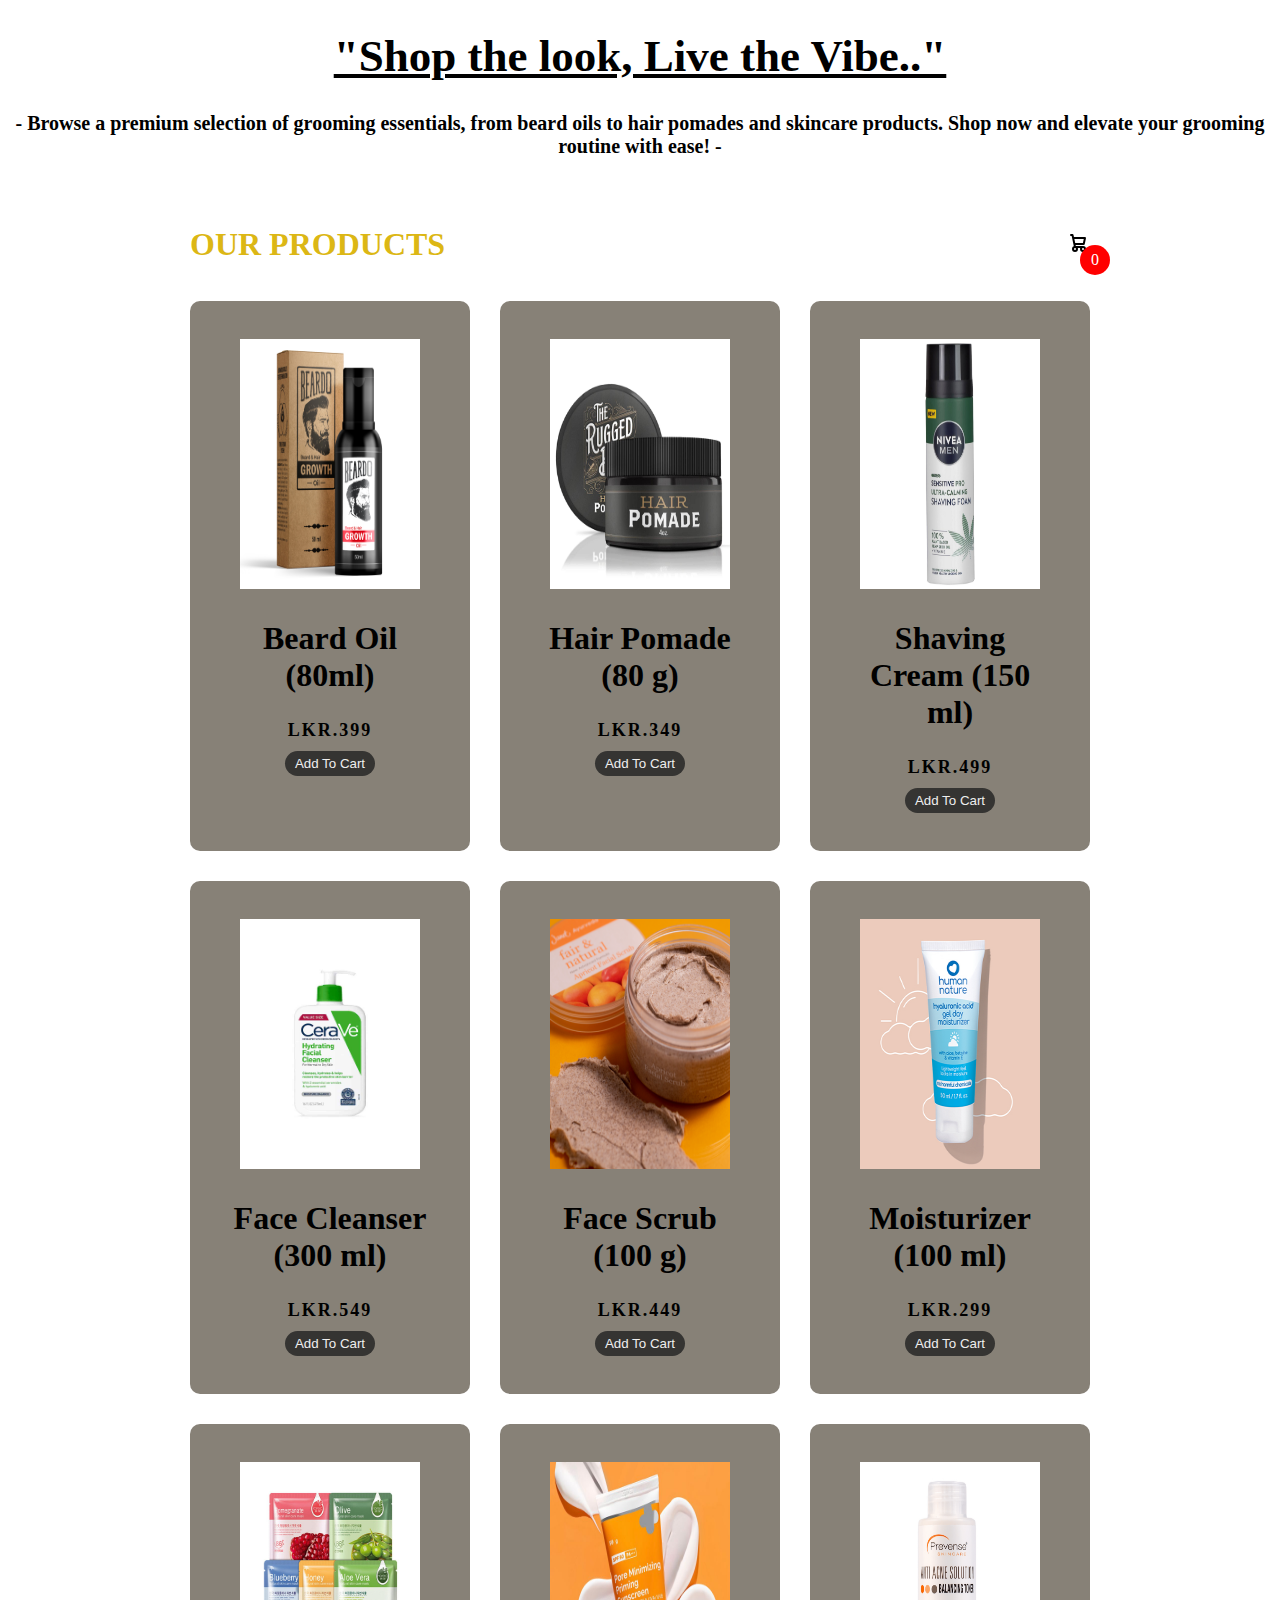
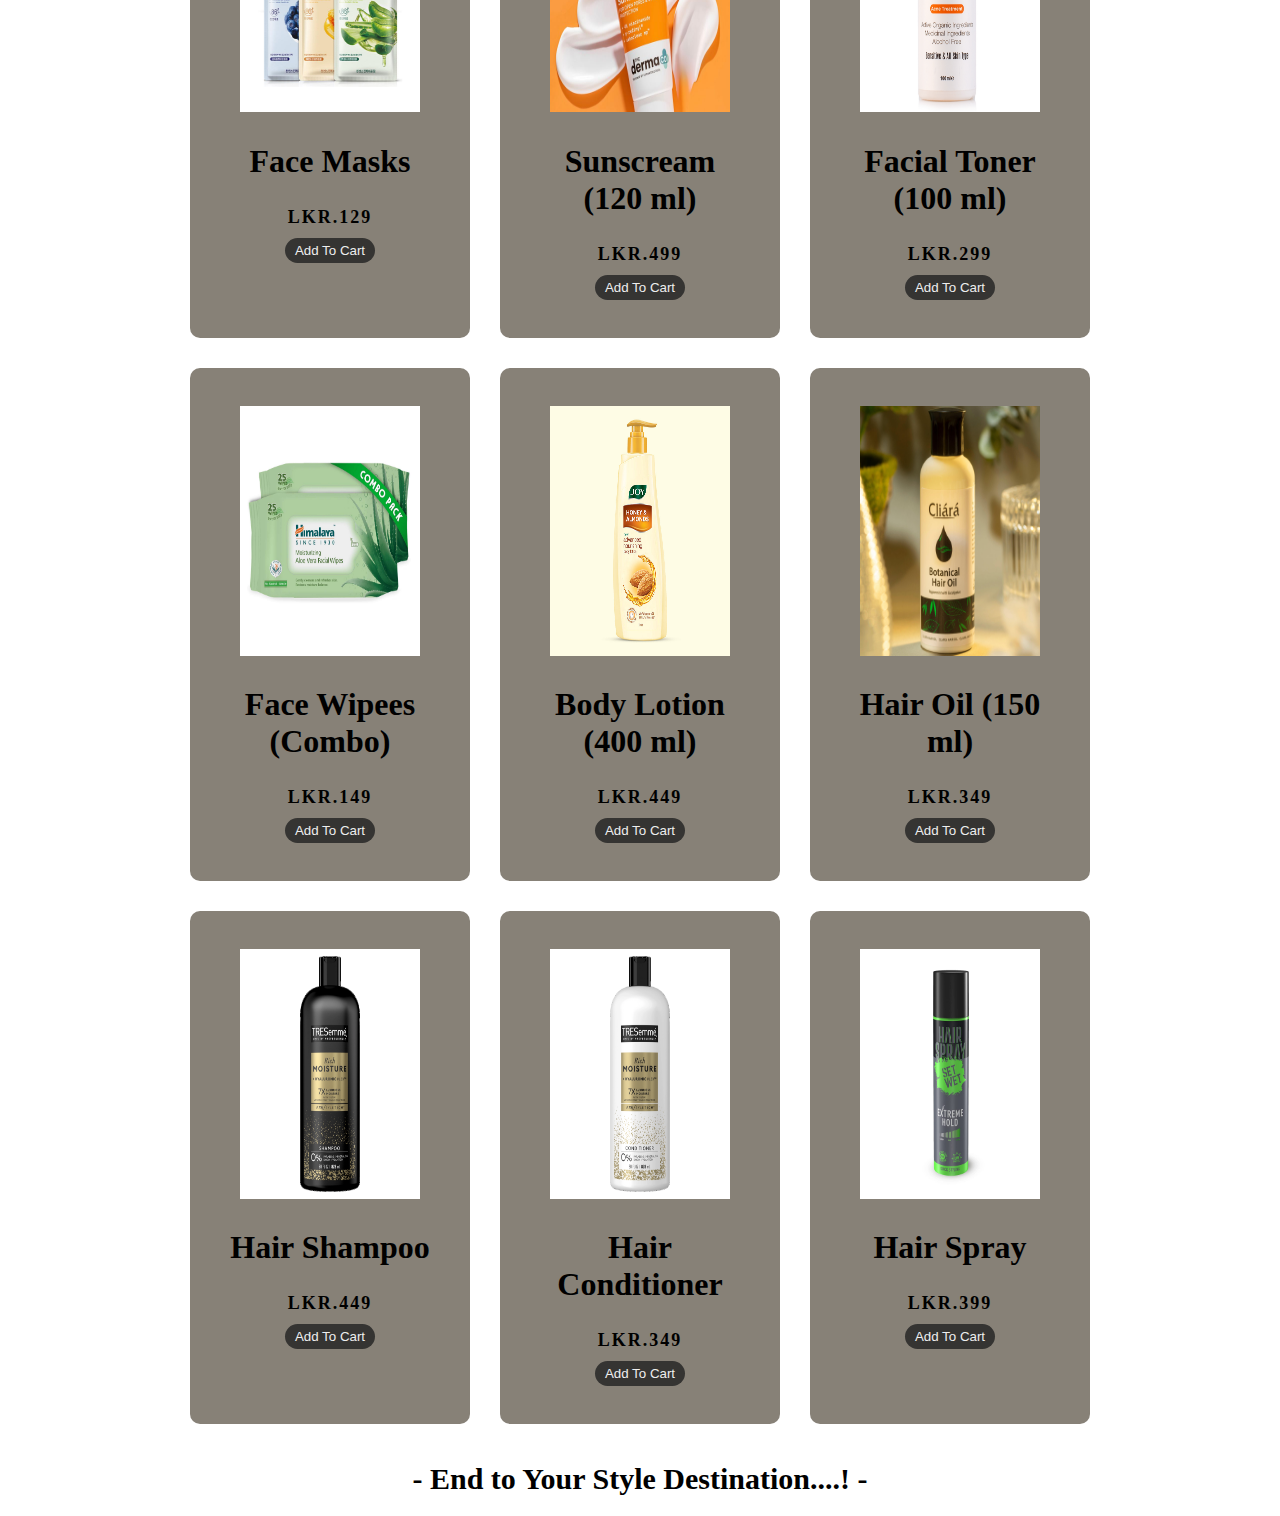
<file: shop.html>
<!DOCTYPE html>
<html lang="en">
<head>
    <meta charset="UTF-8">
    <meta name="viewport" content="width=device-width, initial-scale=1.0">
    <title>Document</title>
    <link rel="stylesheet" href="./assets/css/shop.css">
</head>


<h1 class="shop-header" style="font-size: 45px; font-weight: bold; text-decoration: underline; font-family: Georgia, 'Times New Roman', Times, serif; text-align: center;">"Shop the look, Live the Vibe.."</h1>
<p style="font-size: 20px; font-weight: bold; font-family:'Times New Roman', Times, serif, 'Times New Roman', Times, serif; text-align: center;">- Browse a premium selection of grooming essentials, from beard oils to hair pomades and skincare products.
    Shop now and elevate your grooming routine with ease! -</p>
    <br>

<body class="shopping-body">
    <div class="shopping-container">
        <header>
            <div class="shopping-title">OUR PRODUCTS</div>
            <div class="shopping-cart-icon">
                <svg  aria-hidden="true" xmlns="http://www.w3.org/2000/svg" width="24" height="24" fill="none" viewBox="0 0 24 24">
                    <path stroke="currentColor" stroke-linecap="round" stroke-linejoin="round" stroke-width="2" d="M5 4h1.5L9 16m0 0h8m-8 0a2 2 0 1 0 0 4 2 2 0 0 0 0-4Zm8 0a2 2 0 1 0 0 4 2 2 0 0 0 0-4Zm-8.5-3h9.25L19 7H7.312"/>
                  </svg>
                <span>0</span>
            </div>
        </header>
        <br>
        <div class="product-list">
            <div class="product-item">
                <img src="./assets/images/Beardoil.jpg">
                <h2>Beard Oil  (80ml)</h2>
                <div class="product-price">LKR.399.00</div>
                <br>
                <button class="button">
                    Add to Card
                </button>
            </div>
            <div class="product-item">
                <img src="./assets/images/Hairpomade.jpg">
                <h2>Hair Pomade (80 g)</h2>
                <div class="product-price">LKR.349.00</div>
                <br>
                <button class="button">
                    Add to Card
                </button>
            </div>
            <div class="product-item">
                <img src="./assets/images/Shaving.jpg">
                <h2>Shaving Cream (150 ml)</h2>
                <div class="product-price">LKR.499.00</div>
                <br>
                <button class="button">
                    Add to Card
                </button>
            </div>
            <div class="product-item">
                <img src="./assets/images/Hair Shampoo.png">
                <h2>Hair Shampoo</h2>
                <div class="product-price">LKR.449.00</div>
                <br>
                <button class="button">
                    Add to Card
                </button>
            </div>
            <div class="product-item">
                <img src="./assets/images/Hair conditioner.png">
                <h2>Hair Conditioner</h2>
                <div class="product-price">LKR.349.00</div>
                <br>
                <button class="button">
                    Add to Card
                </button>
            </div>
            <div class="product-item">
                <img src="./assets/images/Hair Spray.jpg">
                <h2>Hair Spary</h2>
                <div class="product-price">LKR.399.00</div>
                <br>
                <button class="button">
                    Add to Card
                </button>
            </div>
            <div class="product-item">
                <img src="./assets/images/FacialCleanser.jpg">
                <h2>Face Cleanser (300 ml)</h2>
                <div class="product-price">LKR.549.00</div>
                <br>
                <button class="button">
                    Add to Card
                </button>
            </div>
            <div class="product-item">
                <img src="./assets/images/Scrub.png">
                <h2>Face Scrub (100 g)</h2>
                <div class="product-price">LKR.449.00</div>
                <br>
                <button class="button">
                    Add to Card
                </button>
            </div>
            <div class="product-item">
                <img src="./assets/images/Moisture.jpg">
                <h2>Moisturizer (100 ml)</h2>
                <div class="product-price">LKR.449.00</div>
                <br>
                <button class="button">
                    Add to Card
                </button>
            </div>
            <div class="product-item">
                <img src="./assets/images/Facemask.jpg">
                <h2>Face Masks</h2>
                <div class="product-price">LKR.129.00</div>
                <br>
                <button class="button">
                    Add to Card
                </button>
            </div>
            <div class="product-item">
                <img src="./assets/images/Sun.jpg">
                <h2>Sunscream (120 ml)</h2>
                <div class="product-price">LKR.499.00</div>
                <br>
                <button class="button">
                    Add to Card
                </button>
            </div>
            <div class="product-item">
                <img src="./assets/images/Torner.png">
                <h2>Facial Toner  (100 ml)</h2>
                <div class="product-price">LKR.299.00</div>
                <br>
                <button class="button">
                    Add to Card
                </button>
            </div>
            <div class="product-item">
                <img src="./assets/images/Wipes.jpg">
                <h2>Face Wipees (Combo)</h2>
                <div class="product-price">LKR.149.00</div>
                <br>
                <button class="button">
                    Add to Card
                </button>
            </div>
            <div class="product-item">
                <img src="./assets/images/Bodylotion.jpg">
                <h2>Body Lotion (400 ml)</h2>
                <div class="product-price">LKR.449.00</div>
                <br>
                <button class="button">
                    Add to Card
                </button>
            </div>
            <div class="product-item">
                <img src="./assets/images/Oil.jpg">
                <h2>Hair-Oil (150 ml)</h2>
                <div class="product-price">LKR.349.00</div>
                <br>
                <button class="button">
                    Add to Card
                </button>
            </div>
        </div>
    </div>
    <div class="shopping-cart-tab">
        <h1><strong>Shopping Card</strong></h1>
        <div class="cart-item-list"></div>
        <div class="shopping-buttons">
           
            <button class="cart-close-btn">CLOSE</button>
            <button class="cart-checkout-btn">Check Out</button>
           
           
        </div>
    </div>
    <br>
    <h1 class="shop-footer" style="font-size: 30px; font-weight: bold; font-family: Georgia, 'Times New Roman', Times, serif; text-align: center;">- End to Your Style Destination....! -</h1>

    <script src="./assets/js/shop.js"></script>
</body>
</html>
</file>
<file: assets/css/shop.css>
.shopping-body {
    margin: 0;
    font-family: Poppins;
}
.shopping-container {
    width: 900px;
    margin: auto;
    max-width: 90vw;
    text-align: center;
    padding-top: 10px;
    transition: transform .5s;
}
header {
    display: flex;
    justify-content: space-between;
    align-items: center;
    padding: 20px 0;
}
.shopping-cart-icon {
    position: relative;
}
.shopping-cart-icon span {
    position: absolute;
    background-color: red;
    width: 30px;
    height: 30px;
    display: flex;
    justify-content: center;
    align-items: center;
    border-radius: 50%;
    color: #fff;
    top: 50%;
    right: -20px;
}
.shopping-title {
    font-size: xx-large;
    font-weight: bold;
    color:rgba(218, 179, 6, 0.945);
}
.product-list {
    display: grid;
    grid-template-columns: repeat(3, 1fr);
    gap: 30px;
}
.product-list .product-item {
    background-color: #878177;
    padding: 38px;
    border-radius: 10px;
}
.product-list .product-item img {
    width: 180px;
    height: 250px;
    
}
.product-list .product-item h2 {
    font-weight:bold;
    font-size: 32px;
}
.product-list .product-item .product-price {
    letter-spacing: 2px;
    font-size: 18px;
    font-weight: bold;
}
.product-list .product-item button {
    background-color: #353432;
    color: #eee;
    border: none;
    padding: 5px 10px;
    margin-top: 10px;
    border-radius: 20px;
}
.shopping-cart-tab {
    width: 400px;
    background-color: #353432;
    color: #eee;
    position: fixed;
    top: 0;
    right: -400px;
    bottom: 0;
    display: grid;
    grid-template-rows: 70px 1fr 70px;
    transition: .5s;
}
.shopping-body.show-cart .shopping-cart-tab {
    right: 0;
}
.shopping-body.show-cart .shopping-container {
    transform: translateX(-250px);
}
.shopping-cart-tab h1 {
    padding: 20px;
    margin: 0;
    font-weight: 300;
}
.shopping-buttons {
    display: grid;
    grid-template-columns: repeat(2, 1fr);
}
.shopping-cart-tab button {
    background-color:rgba(218, 179, 6, 0.945);
    border: none;
    font-family: Poppins;
    font-weight: 500;
    cursor: pointer;
}
.cart-close-btn {
    background-color: #ffffff;
}
.cart-item-list .cart-item img {
    width: 100%;
}
.cart-item-list .cart-item {
    display: grid;
    grid-template-columns: 70px 150px 50px 1fr;
    gap: 10px;
    text-align: center;
    align-items: center;
}
.cart-item-list .item:nth-child(even) {
    background-color: #eee1;
}




@media (max-width: 480px) {
    .shopping-title {
        font-size: 1.2em;
    }

    .product-list {
        grid-template-columns: 1fr;
    }

    .product-item {
        padding: 10px;
    }

    .product-item h2 {
        font-size: 14px;
    }

    .product-item .product-price {
        font-size: 12px;
    }

    .shopping-cart-tab {
        width: 100%;
        right: 0;
    }

    .shopping-cart-tab h1 {
        font-size: 18px;
    }

    .shopping-cart-icon svg {
        width: 20px;
        height: 20px;
    }
}

.shop-header {
    font-size: 2.5em;
    font-weight: bold;
    text-decoration: underline;
    font-family: Georgia, 'Times New Roman', Times, serif;
    text-align: center;
}

.shop-subheader {
    font-size: 18px;
    font-weight: bold;
    font-family: 'Times New Roman', Times, serif;
    text-align: center;
}

.shop-footer {
    font-size: 1.5em;
    font-weight: bold;
    font-family: Georgia, 'Times New Roman', Times, serif;
    text-align: center;
    margin-top: 20px;
}
</file>
